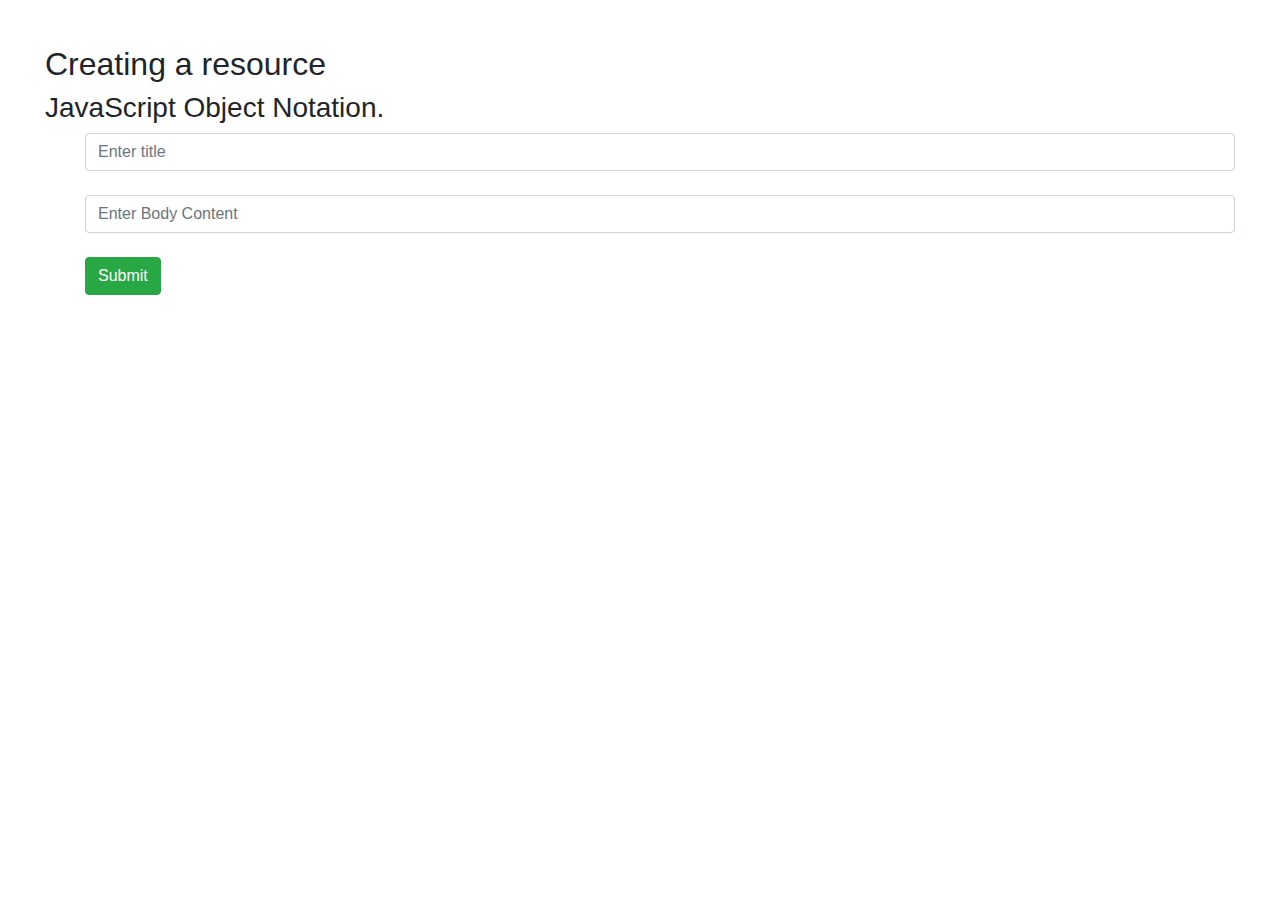
<file: Creating a resource using JSON/index.html>
<!DOCTYPE html>
<html lang="en">
<head>
    <meta charset="UTF-8">
    <meta http-equiv="X-UA-Compatible" content="IE=edge">
    <meta name="viewport" content="width=device-width, initial-scale=1.0">
    <title>Post/Creating a resource with JSON</title>
    <link rel="stylesheet" href="https://cdn.jsdelivr.net/npm/bootstrap@4.3.1/dist/css/bootstrap.min.css" integrity="sha384-ggOyR0iXCbMQv3Xipma34MD+dH/1fQ784/j6cY/iJTQUOhcWr7x9JvoRxT2MZw1T" crossorigin="anonymous">
    <script src="index.js"></script>
    <style>
        body{
            margin: 45px;
        }
    </style>
</head>
<body>
    <h2>Creating a resource </h2>
    <h3>JavaScript Object Notation.</h3>
    <ul id="user-list">
        <input id="title" class="form-control" type="text" placeholder="Enter title"><br>
        <input id="body-content" class="form-control" type="text" placeholder="Enter Body Content"><br>
        <button id="submit" class="btn btn-success"   type="submit">Submit</button>

    </ul>

    <script src="index.js"></script>
</body>
</html>
</file>
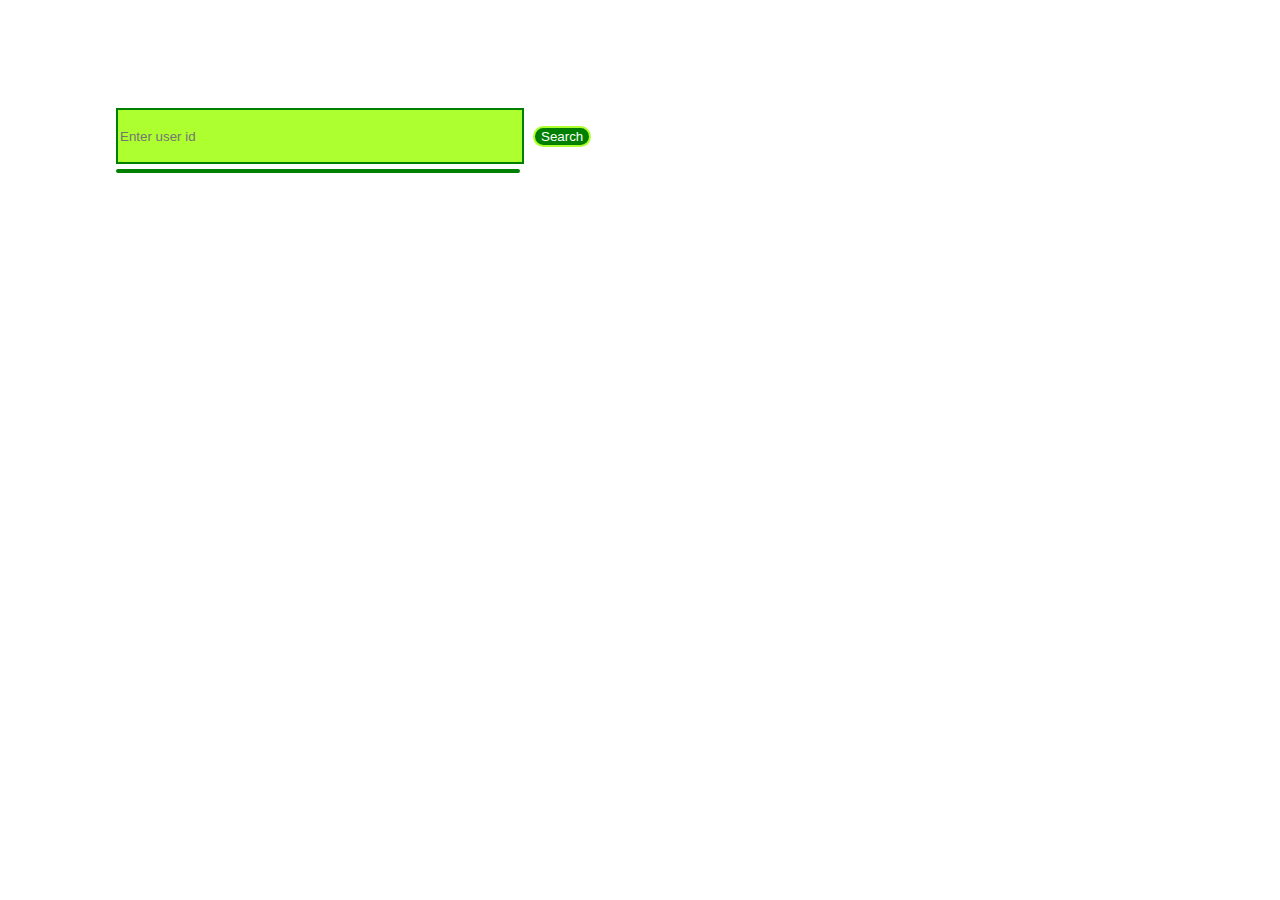
<file: User-API/index.html>
<!DOCTYPE html>
<html lang="en">
<head>
    <meta charset="UTF-8">
    <meta http-equiv="X-UA-Compatible" content="IE=edge">
    <meta name="viewport" content="width=device-width, initial-scale=1.0">
    <title>User API</title>
    <link href="https://cdn.jsdelivr.net/npm/bootstrap@5.0.2/dist/css/bootstrap.min.css" rel="stylesheet" integrity="sha384-EVSTQN3/azprG1Anm3QDgpJLIm9Nao0Yz1ztcQTwFspd3yD65VohhpuuCOmLASjC" crossorigin="anonymous">

    <link rel="stylesheet" href="style.css">
</head>
<body>
    <div class="container">
        <input id="user-input" class="F form-control" type="text" placeholder="Enter user id"> 
        <button id="input-btn" class="btn btn-success">Search</button>
        <div id="user-container" >
        
        
        </div>
        <div id="user-details">
    
        </div>
    </div>
   
    <script src="index.js"></script>
    
</body>
</html>
</file>
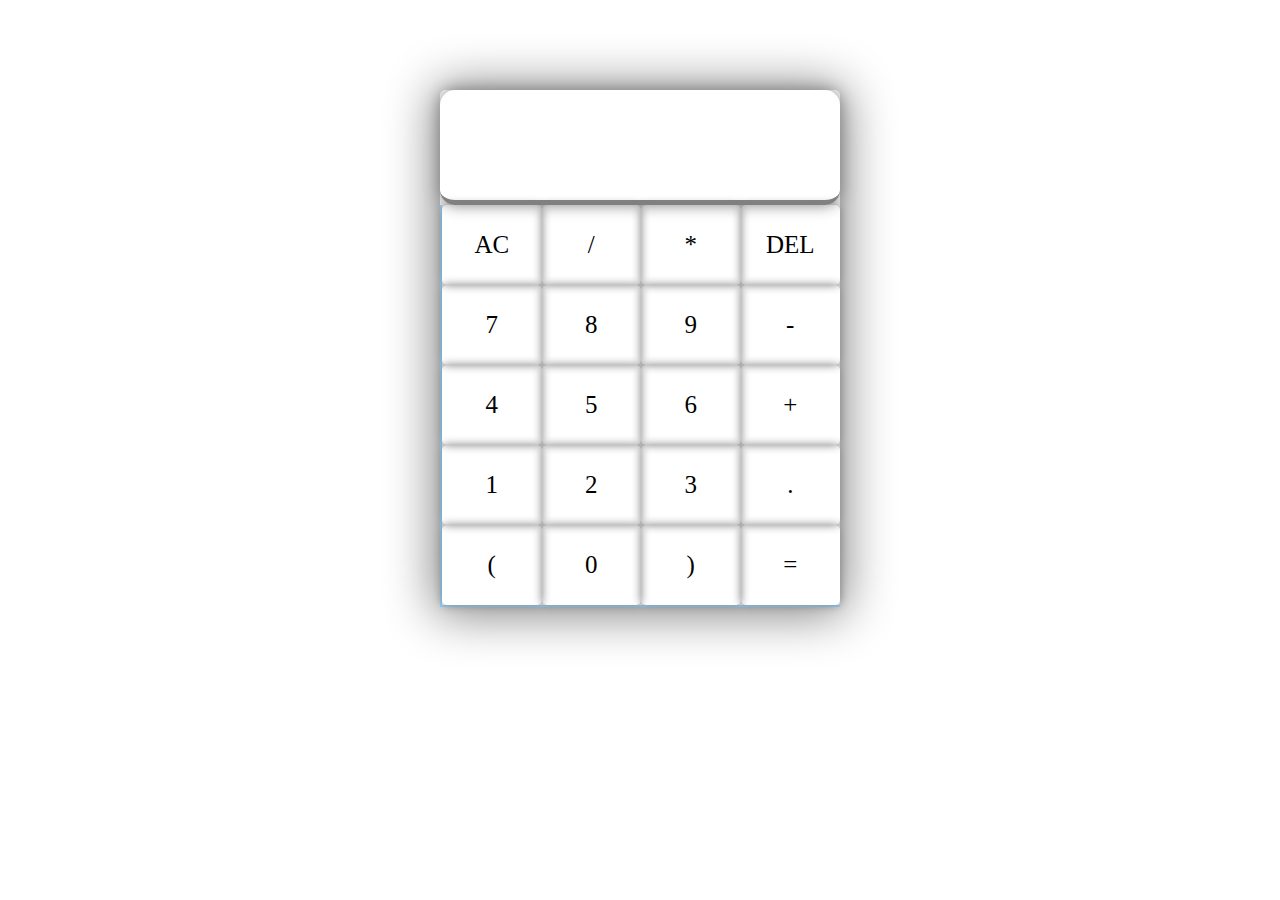
<file: Calculator/Calculator.html>
<!DOCTYPE html>
<html lang="en">
<head>
    <meta charset="UTF-8">
    <meta http-equiv="X-UA-Compatible" content="IE=edge">
    <meta name="viewport" content="width=device-width, initial-scale=1.0">
    <title>Calculator</title>

    <link href="https://cdn.jsdelivr.net/npm/bootstrap@5.0.2/dist/css/bootstrap.min.css" rel="stylesheet" integrity="sha384-EVSTQN3/azprG1Anm3QDgpJLIm9Nao0Yz1ztcQTwFspd3yD65VohhpuuCOmLASjC" crossorigin="anonymous">

    <link rel="stylesheet" href="style.css">
    <script src="index.js"></script>
</head>

<body>
    <section>
        <div id="calculator">
            <div id="display"></div>
            <div class="buttons">
                <div class="button btn-danger ">AC</div>
                <div class="button btn-dark ">/</div>
                <div class="button btn-dark ">*</div>
                <div class="button btn-warning ">DEL</div>
                <div class="button btn-dark ">7</div>
                <div class="button btn-dark ">8</div>
                <div class="button btn-dark ">9</div>
                <div class="button btn-dark ">-</div>
                <div class="button btn-dark ">4</div>
                <div class="button btn-dark ">5</div>
                <div class="button btn-dark ">6</div>
                <div class="button btn-dark ">+</div>
                <div class="button btn-dark ">1</div>
                <div class="button btn-dark ">2</div>
                <div class="button btn-dark ">3</div>
                <div class="button btn-dark ">.</div>
                <div class="button btn-dark ">(</div>
                <div class="button btn-dark ">0</div>
                <div class="button btn-dark ">)</div>
                <div class="button  btn-primary">=</div>
            </div>
        </div>
    </section>

   <script src="index.js"></script>
    
</body>
</html>
</file>
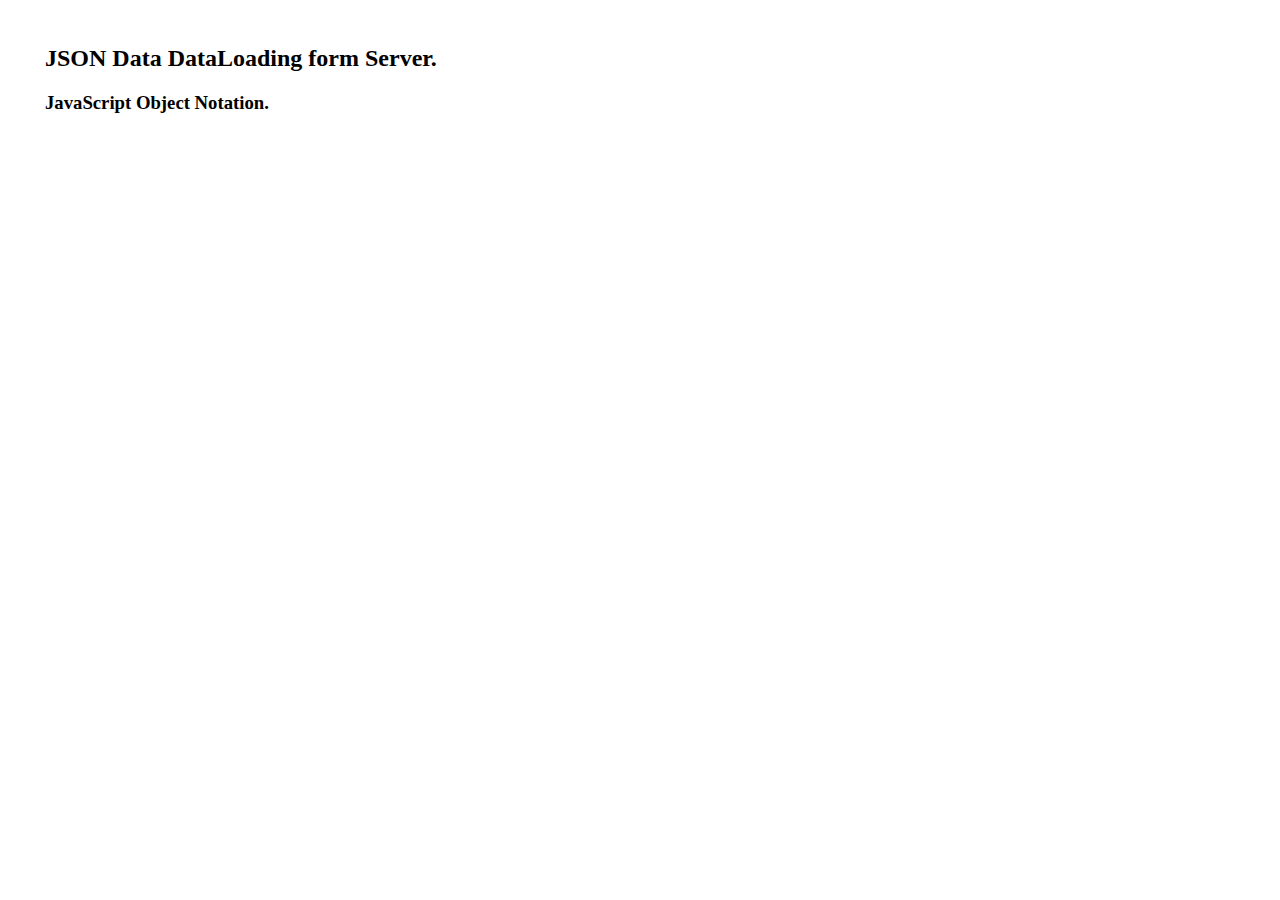
<file: JSON Data Load/JSON DataLoad.html>
<!DOCTYPE html>
<html lang="en">
<head>
    <meta charset="UTF-8">
    <meta http-equiv="X-UA-Compatible" content="IE=edge">
    <meta name="viewport" content="width=device-width, initial-scale=1.0">
    <title>JSON DataLoading from Server</title>
    <script src="index.js"></script>
    <style>
        body{
            margin: 45px;
        }
    </style>
</head>
<body>
    <h2>JSON Data DataLoading form Server.</h2>
    <h3>JavaScript Object Notation.</h3>
    <ul id="user-list">

    </ul>

    <script src="index.js"></script>
</body>
</html>
</file>
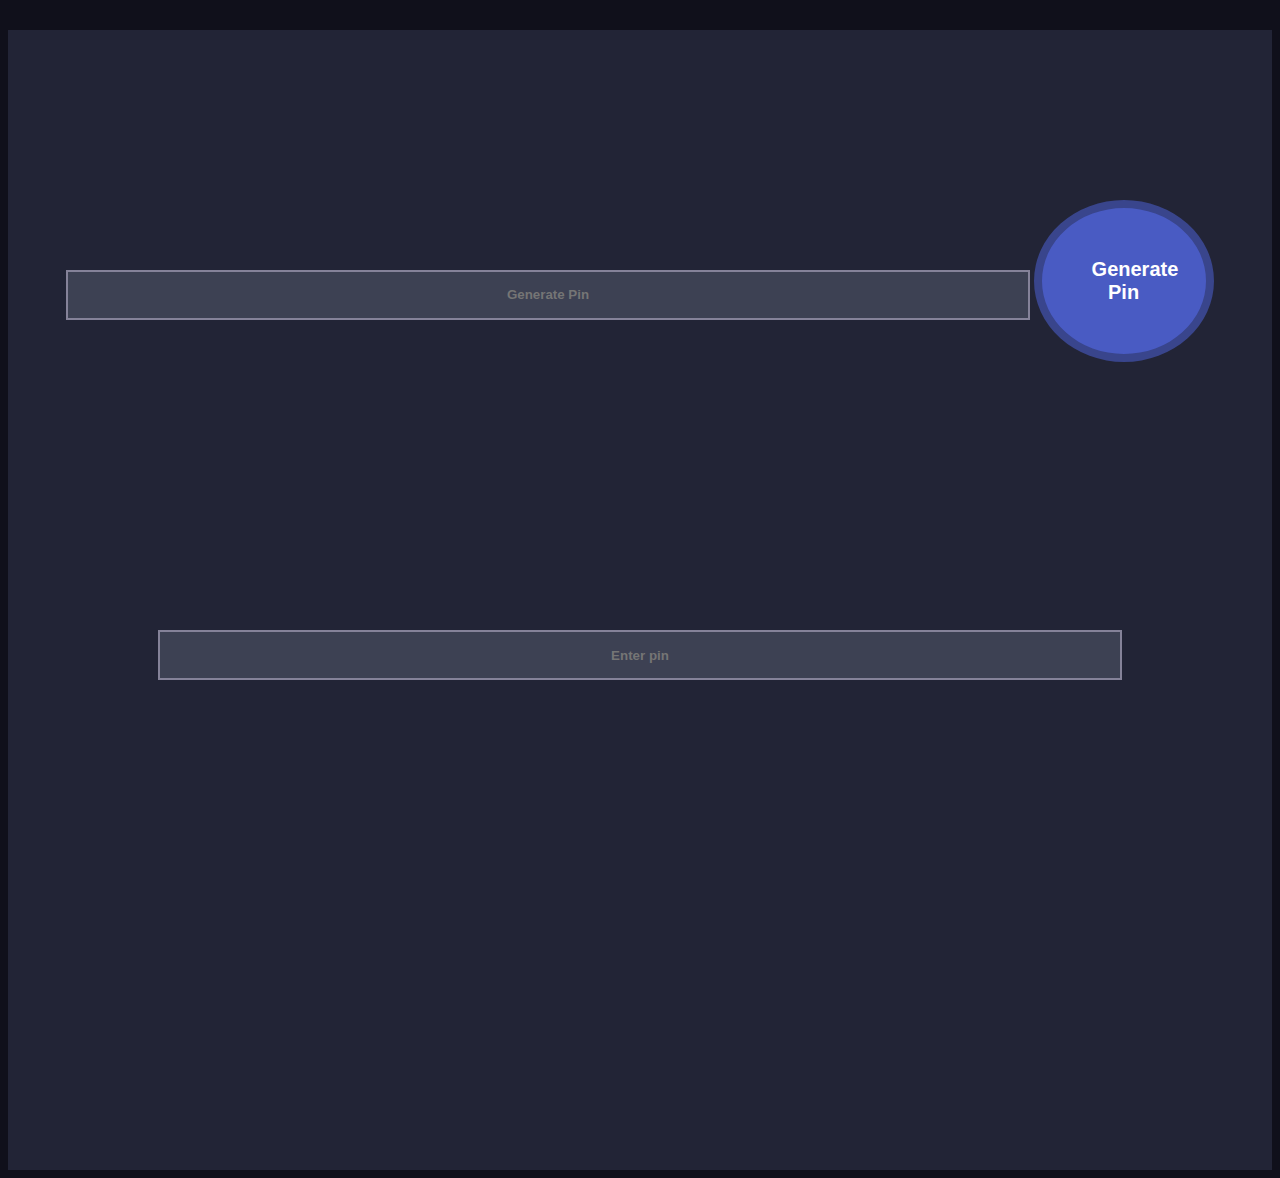
<file: Pin-Matcher/pin-matcher.html>
<!DOCTYPE html>
<html lang="en">
<head>
    <meta charset="UTF-8">
    <meta http-equiv="X-UA-Compatible" content="IE=edge">
    <meta name="viewport" content="width=device-width, initial-scale=1.0">
    <title>Pin-Matcher</title>
    <link href="https://cdn.jsdelivr.net/npm/bootstrap@5.0.2/dist/css/bootstrap.min.css" rel="stylesheet" integrity="sha384-EVSTQN3/azprG1Anm3QDgpJLIm9Nao0Yz1ztcQTwFspd3yD65VohhpuuCOmLASjC" crossorigin="anonymous">
    <link rel="stylesheet" href="style.css">
</head>
<body>
    <div class="container">
        <div class="row">
            <div class="col-6">
                <div class="pin-gen half-width">
                    <input id="pin=value" class="form-control text-center"  type="text" placeholder="Generate Pin"readonly>

                    <button id="generate-btn"  class="generate-value" type="">Generate Pin</button>
                </div>
            </div>

            <div class="col-6">
                <div class="input-section half-width">
                    <input class="form-control "   type="text" placeholder="Enter pin">
                </div>
            </div>
        </div>
    </div>



</body>
</html>
</file>
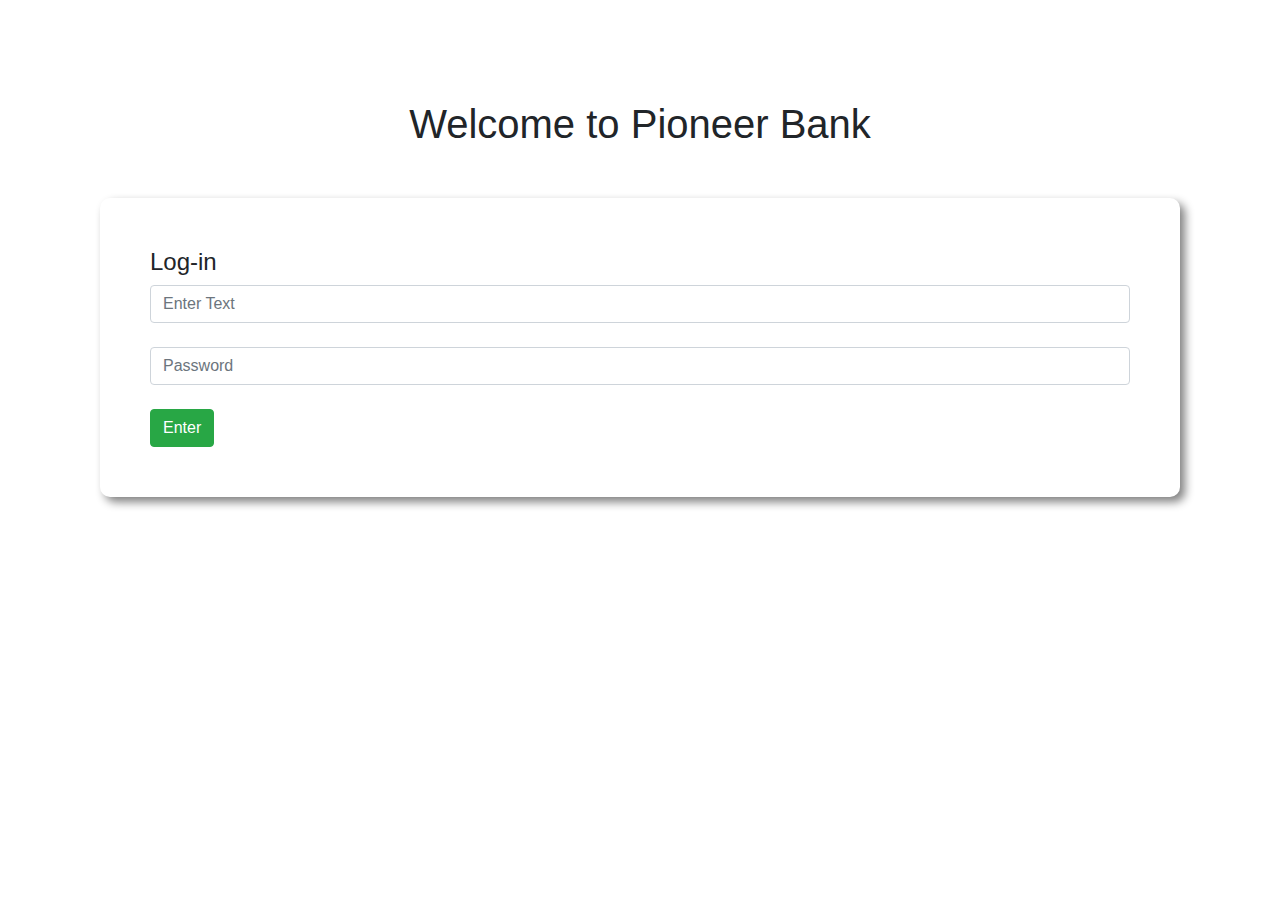
<file: PioneerBank/poineer-bank.html>
<!DOCTYPE html>
<html lang="en">
<head>
    <meta charset="UTF-8">
    <meta http-equiv="X-UA-Compatible" content="IE=edge">
    <meta name="viewport" content="width=device-width, initial-scale=1.0">
    <title>Pioneer Bank</title>
    <link rel="stylesheet" href="https://cdn.jsdelivr.net/npm/bootstrap@4.3.1/dist/css/bootstrap.min.css" integrity="sha384-ggOyR0iXCbMQv3Xipma34MD+dH/1fQ784/j6cY/iJTQUOhcWr7x9JvoRxT2MZw1T" crossorigin="anonymous">

    <link rel="stylesheet" href="style.css">
</head>

<body>
    <div id="login-area">
        <h1 class="text-center">Welcome to Pioneer Bank</h1>
        <div class="submit-area">
            <h4>Log-in</h4>
            <input type="text" class="form-control" placeholder="Enter Text"> <br>
            <input type="password" class="form-control" placeholder="Password"> <br>
            <button id="login-btn" class="btn btn-success">Enter</button>
        </div>
    </div>

    <div id="transaction-area">
        <h1>Transaction Area</h1>
        <p>Lorem ipsum dolor sit amet.</p>
    
    <div class="row">
        <div class="col-md-4">
            <div class="deposite status">
                <h5>Deposit</h5>
                <h2>$<span id="currentDeposit">00</span></h2>
            </div>
        </div>
        <div class="col-md-4">
            <div class="withdraw status">
                <h5>Withdraw</h5>
                <h2>$<span id="currentWithdraw">00</span></h2>
            </div>
        </div>
        <div class="col-md-4">
            <div class="balance status">
                <h5>Balance</h5>
                <h2>$<span id="currentBalance">00</h2>
            </div>
        </div>
    </div>

    <div class="row">
        <div class="col-6">
            <div class="submit-area">
                <h4>Deposit</h4>
                <input id="depositAmount" type="text" name="" class="form-control" placeholder="$amount you want to deposit"><br>
                <button id="addDeposit" class="btn btn-success">Deposit</button>
            </div>
        </div>
        <div class="col-6">
            <div class="submit-area">
                <h4>Withdraw</h4>
                <input id="withdrawAmount" type="text" name="" class="form-control" placeholder="$amount you want to withdraw"><br>
                <button id="addWithdraw" class="btn btn-success">Withdraw</button>
            </div>
        </div>
    </div>
</div>

<script src="index.js"></script>

</body>
</html>
</file>
<file: User-API/style.css>
.F{
    width: 400px;
    display:inline;
    background: greenyellow;
    height: 50px;
    margin-bottom: 5px;
    border: 2px solid green;
   }
   .btn{
    border: 2px solid greenyellow;
     background: green;
     border-radius: 25px;
     color: white;
     margin-left: 5px;
   }
   .container{
    margin: 12vh;
   }

   #user-container p{
    border: 2px solid greenyellow;
    background: lavender;
    border-radius: 5px;
    color: black;
    width: 400px;
    padding: 20px;
    text-align: center;
  }

   #user-container button{
     border: 2px solid greenyellow;
     background: green;
     border-radius: 25px;
     color: white;
     margin-left: 5px;
   }
   #user-container button:hover{
    border: 2px solid greenyellow;
    background: greenyellow;
    color: black;
    font-weight: bold;
  }

   #user-details {
    border: 2px solid green;
    width: 400px;
    padding: 0px;
    text-align: center;
    background-color: greenyellow;
    border-radius: 15px;
    color: black!important;
   }
</file>
<file: Calculator/style.css>
#calculator{
    
    max-width: 400px;
    margin: 10vh auto 0 auto;
    box-shadow: 0px 2px 50px 5px gray;
    border-radius: 5px;
   
}

#display{
    height: 80px;
    line-height: 80px;
    text-align: right;
    font-size: 25px;
    padding: 15px 10px;
    background-color: ;
    
    font-weight: bold;
    border-bottom: 5px solid gray;
    box-shadow: 0px 0px 15px gray;
    border-radius: 15px;
}

.buttons{
    display: grid;
    border-bottom: 2px solid lightskyblue;
    border-left: 2px solid lightskyblue;
    grid-template-columns: 1fr 1fr 1fr 1fr;
}

#buttons > div{
    border-top: 1px solid#999;
    border-right: 1px solid #999;
}

.button{
    background-color: ;
    line-height: 80px;
    border: 1px lightblue;
    text-align: center;
    font-size: 25px;
    cursor: pointer;
    box-shadow: 0px 0px 10px gray;
    border-radius: 5px;
}
.button:hover{
    background: orange;
    box-shadow: 0px 0px 10px gray;
    
}
</file>
<file: Pin-Matcher/style.css>
*{
    box-sizing: border-box;
}
body {
    background: #10101B!important;
    height: 100vh auto;
    
}
.container{
    margin-top: 30px;
}
.row{ 
    padding: px;
}
.half-width{
    height: 570px;
    background: #222436;
    padding: 30px;
    text-align: center;
}

.pin-gen{
    
}

#generate-btn{
    margin-top: 140px;
    width: 180px;
    padding: 50px;
    border-radius: 50%;
    border: 8px solid #39458C;
    background-color: #495BC3;
    color: #ffffff;
    font-weight: bold;
    font-size: 20px;
    text-align: center;
}

#generate-btn:focus{
    color: red;
    outline: none;
    box-shadow: none;
}
#generate-btn:hover{  
    border: 8px solid gray;
    background-color: #ffff;
    color: orangered;
    transition: all 1s;  
}
input[type='text']{
    background-color: #3D4153 !important;
    padding: 10px 0px;
    color: #ffffff;
    width: 80%;
    margin: 0 auto;
    border: 2px solid #858299;
    height: 50px;
    padding: 10px;
    text-align: center;
    font-weight: bold;
}
input[type='text']:focus {
    background-color: #3D4153;
    color: #fff;
    font-size: 20px;
}
</file>
<file: PioneerBank/style.css>
body{
    padding: 100px;
}
.submit-area{
    margin-top: 50px;
    padding: 50px;
    border: 2px;
    border-radius: 10px;
    box-shadow: 5px 5px 10px gray;
}

#transaction-area{
    display: ;
   
}
.status{
    padding: 30px;
    margin: 0px 30px;
    border-radius: 10px;
    box-shadow: 5px 5px 10px gray;
    color: #fff;
    text-align: center;
    font-weight: bold;
}
.deposite{
    background-color: slateblue;
}
.withdraw{
    background-color: lightsalmon;
}
.balance{
    background-color: orange;
}
</file>
